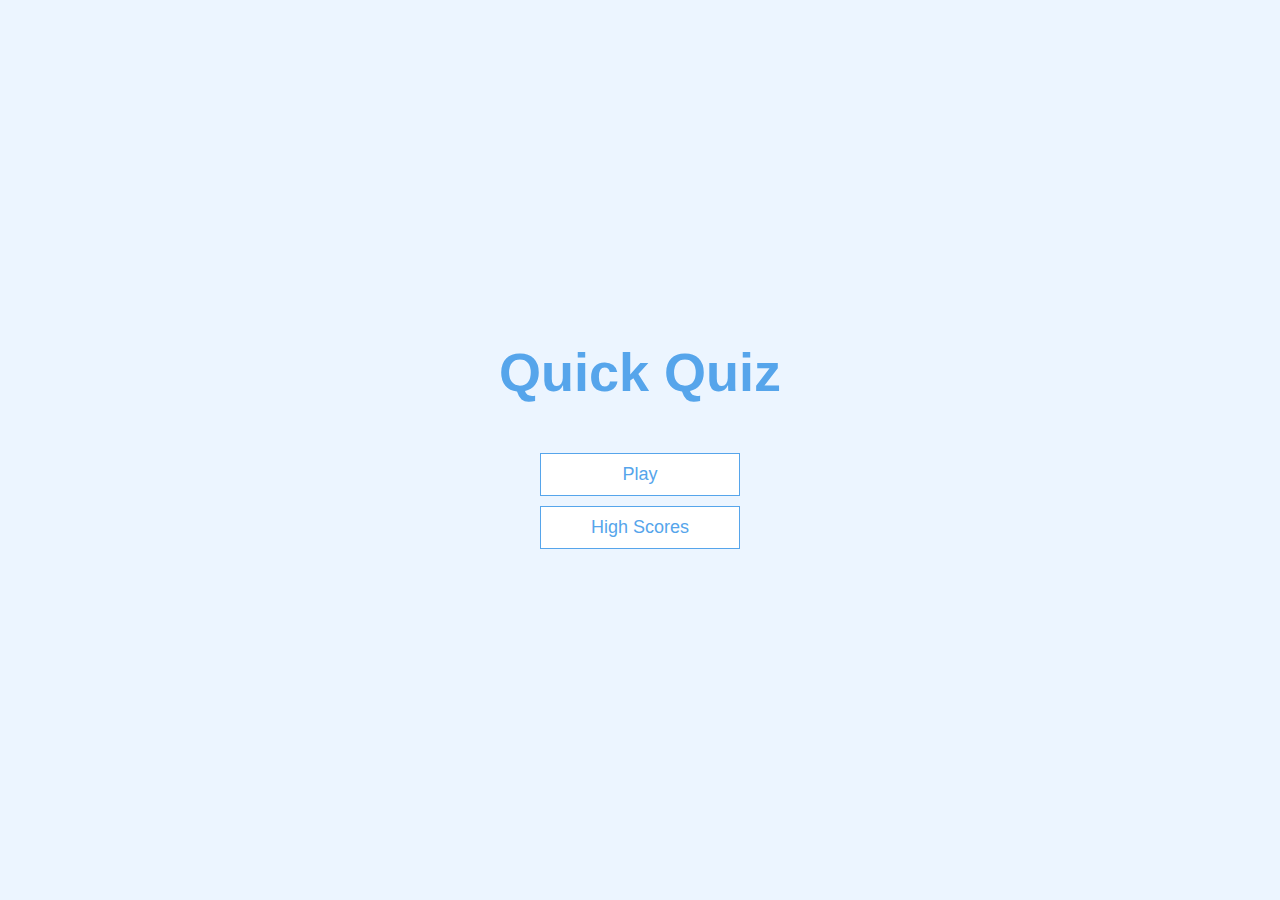
<file: index.html>
<!DOCTYPE html>
<html lang="en">

<head>
  <meta charset="UTF-8" />
  <meta name="viewport" content="width=device-width, initial-scale=1.0" />
  <title>Quiz Quiz</title>
  <link rel="stylesheet" href="app.css" />
</head>

<body>
  <div class="container">
    <div id="home" class="flex-center flex-column">
      <h1>Quick Quiz</h1>
      <a class="btn" href="/game.html">Play</a>
      <a class="btn" href="/highscores.html">High Scores</a>
    </div>
  </div>
</body>

</html>
</file>
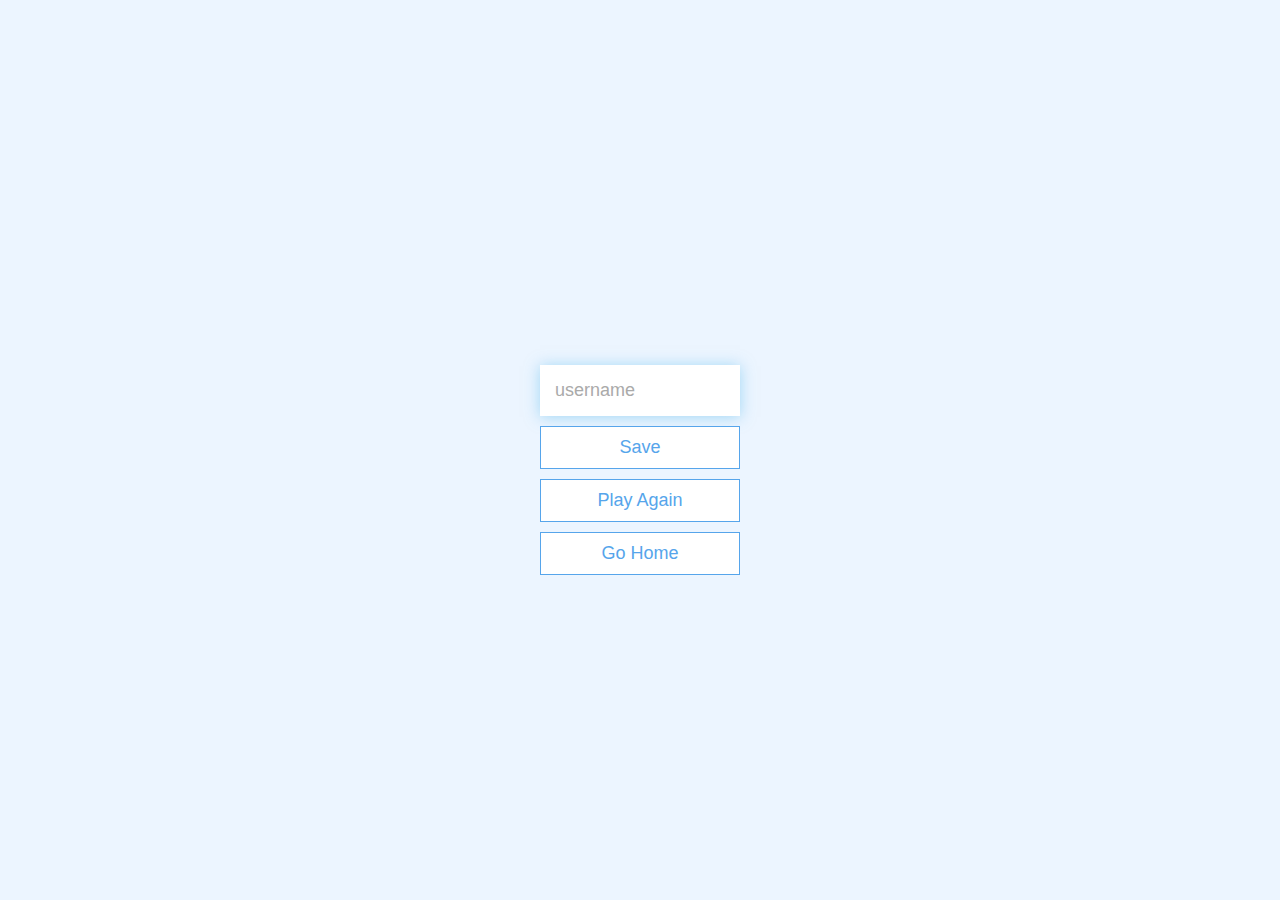
<file: end.html>
<!DOCTYPE html>
<html lang="en">

<head>
  <meta charset="UTF-8" />
  <meta name="viewport" content="width=device-width, initial-scale=1.0" />
  <title>Congrats</title>
  <link rel="stylesheet" href="app.css" />
</head>

<body>
  <div class="container">
    <div id="end" class="flex-center flexcolumn">
      <h1 id="finalScore">0</h1>
      <form action="">
        <input type="text" name="username" id="username" placeholder="username" />
        <button type="submit" class="btn" id="saveScoreBtn" onclick="saveHighScore(event)">
          Save
        </button>
        <a href="/game.html" class="btn">Play Again</a>
        <a href="/" class="btn">Go Home</a>
      </form>
    </div>
  </div>
  <script src="end.js"></script>
</body>

</html>
</file>
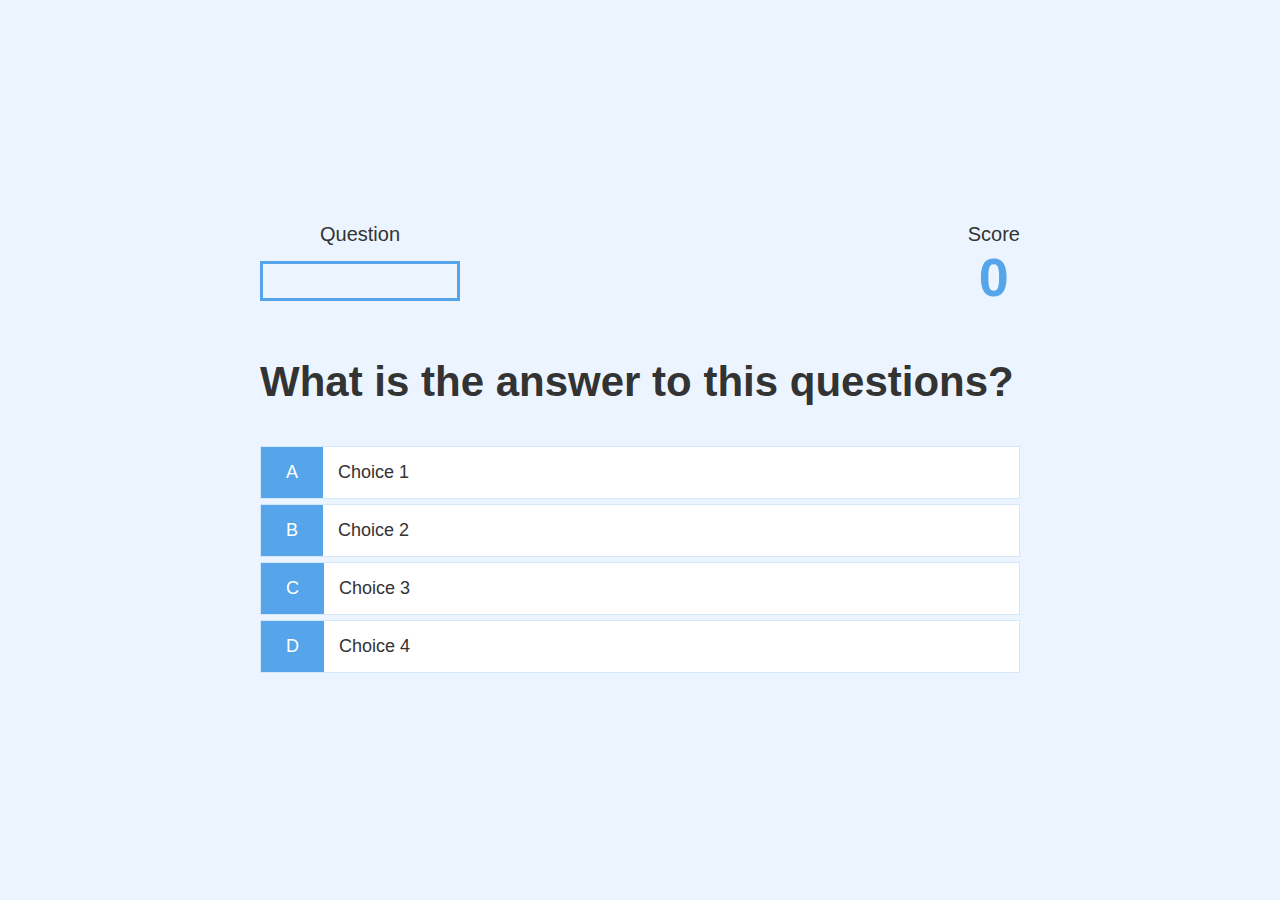
<file: game.html>
<!DOCTYPE html>
<html lang="en">

<head>
  <meta charset="UTF-8" />
  <meta name="viewport" content="width=device-width, initial-scale=1.0" />
  <title>Quick quiz -Play</title>
  <link rel="stylesheet" href="game.css" />
  <link rel="stylesheet" href="app.css" />
</head>

<body>
  <div class="container">
    <div id="game" class="justify-center flex-column">
      <div id="hud">
        <div id="hud-item">
          <p id="progressText" class="hud-prefix">Question</p>
          <div id="progressBar">
            <div id="progressbarfull"></div>
          </div>
        </div>
        <div id="hud-item">
          <p class="hud-prefix">Score</p>
          <h1 class="hud-main-text" id="score">0</h1>
        </div>
      </div>
      <h2 id="question">What is the answer to this questions?</h2>
      <div class="choice-container">
        <p class="choice-prefix">A</p>
        <p class="choice-text" data-number="1">Choice 1</p>
      </div>
      <div class="choice-container">
        <p class="choice-prefix">B</p>
        <p class="choice-text" data-number="2">Choice 2</p>
      </div>
      <div class="choice-container">
        <p class="choice-prefix">C</p>
        <p class="choice-text" data-number="3">Choice 3</p>
      </div>
      <div class="choice-container">
        <p class="choice-prefix">D</p>
        <p class="choice-text" data-number="4">Choice 4</p>
      </div>
    </div>
  </div>

  <script src="game.js"></script>
</body>

</html>
</file>
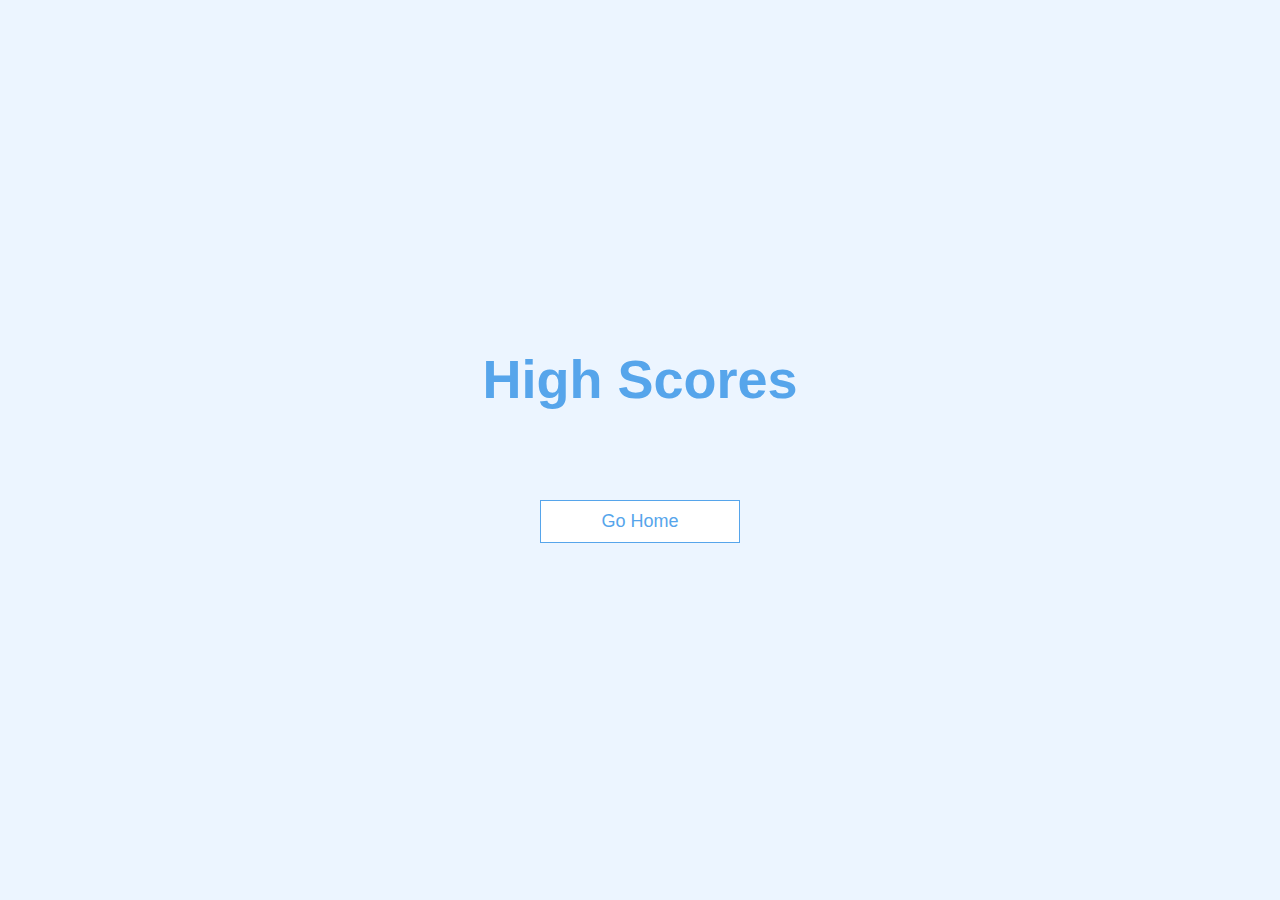
<file: highscores.html>
<!DOCTYPE html>
<html lang="en">
  <head>
    <meta charset="UTF-8" />
    <meta name="viewport" content="width=device-width, initial-scale=1.0" />
    <title>High Score</title>
    <link rel="stylesheet" href="app.css" />
    <link rel="stylesheet" href="highscores.css" />
  </head>
  <body>
    <div class="container">
      <div id="highScores" class="flex-center flex-column">
        <h1 id="finalScore">High Scores</h1>
        <ul id="highScoreslist"></ul>
        <a href="/" class="btn">Go Home</a>
      </div>
    </div>
    <script src="highscores.js"></script>
  </body>
</html>
</file>
<file: app.css>
:root {
  background-color: #ecf5ff;
  font-size: 62.5%;
}
* {
  box-sizing: border-box;
  font-family: Arial, Helvetica, sans-serif;
  margin: 0;
  padding: 0;
  color: #333;
}
h1,
h2,
h3,
h4 {
  margin-bottom: 1rem;
}
h1 {
  font-size: 5.4rem;
  color: #56a5eb;
  margin-bottom: 5rem;
}
h1 > span {
  font-size: 2.4rem;
  font-weight: 500;
}
h2 {
  font-size: 4.2rem;
  margin-bottom: 4rem;
  font-weight: 700;
}
h3 {
  font-size: 2.8rem;
  font-weight: 500;
}
/* UTILITIES */

.container {
  width: 100vw;
  height: 100vh;
  display: flex;
  justify-content: center;
  align-items: center;
  max-width: 80rem;
  margin: 0 auto;
  padding: 2rem;
}
.container > * {
  width: 100%;
}
.flex-column {
  display: flex;
  flex-direction: column;
}
.flex-center {
  justify-content: center;
  align-items: center;
}
.justify-center {
  justify-content: center;
}
.text-center {
  text-align: center;
}
.hidden {
  display: none;
}
/* BUTTONS */
.btn {
  font-size: 1.8rem;
  padding: 1rem 0;
  width: 20rem;
  text-align: center;
  border: 0.1rem solid #56a5eb;
  margin-bottom: 1rem;
  text-decoration: none;
  color: #56a5eb;
  background-color: white;
}
.btn:hover {
  cursor: pointer;
  box-shadow: 0 0.4rem 1.4rem 0 rgba(86, 185, 235, 0.5);
  transform: translateY(-0.1rem);
  transition: transform 150ms;
}
.btn[disabled]:hover {
  cursor: not-allowed;
  box-shadow: none;
  transform: none;
}

/* FORMS */

form {
  width: 100%;
  display: flex;
  flex-direction: column;
  align-items: center;
}
input {
  margin-bottom: 1rem;
  width: 20rem;
  padding: 1.5rem;
  font-size: 1.8rem;
  border: none;
  box-shadow: 0 0.1rem 1.4rem 0 rgba(86, 185, 235, 0.5);
}
input::placeholder {
  color: #aaa;
}
#finalScore {
  text-align: center;
}
</file>
<file: game.css>
.choice-container {
  display: flex;
  margin-bottom: 0.5rem;
  width: 100%;
  font-size: 1.8rem;
  border: 0.1rem solid rgba(86, 165, 235, 0.25);
  background-color: white;
}
.choice-container:hover {
  cursor: pointer;
  box-shadow: 0 0.4rem 1.4rem 0 rgba(86, 165, 235, 0.5);
  transform: translateY(-0.1rem);
  transition: transform 150ms;
}
.choice-prefix {
  padding: 1.5rem 2.5rem;
  background-color: #56a5eb;
  color: white;
}
.choice-text {
  padding: 1.5rem;
}
.correct {
  background-color: green;
}
.incorrect {
  background-color: red;
}

/* HUD */
#hud {
  display: flex;
  justify-content: space-between;
}
.hud-prefix {
  text-align: center;
  font-size: 2rem;
}
.hud-main-text {
  text-align: center;
}
#progressBar {
  width: 20rem;
  height: 4rem;
  border: 0.3rem solid #56a5eb;
  margin-top: 1.5rem;
}
#progressbarfull {
  height: 3.5rem;
  background-color: #56a5eb;
  width: 0%;
}
</file>
<file: highscores.css>
#highScoreslist {
  list-style: none;
  padding-left: 0;
  margin-bottom: 4rem;
}
.high-score {
  font-size: 2.8rem;
  margin-bottom: 0.5rem;
}
.high-score:hover {
  transform: scale(1.025);
}
</file>
